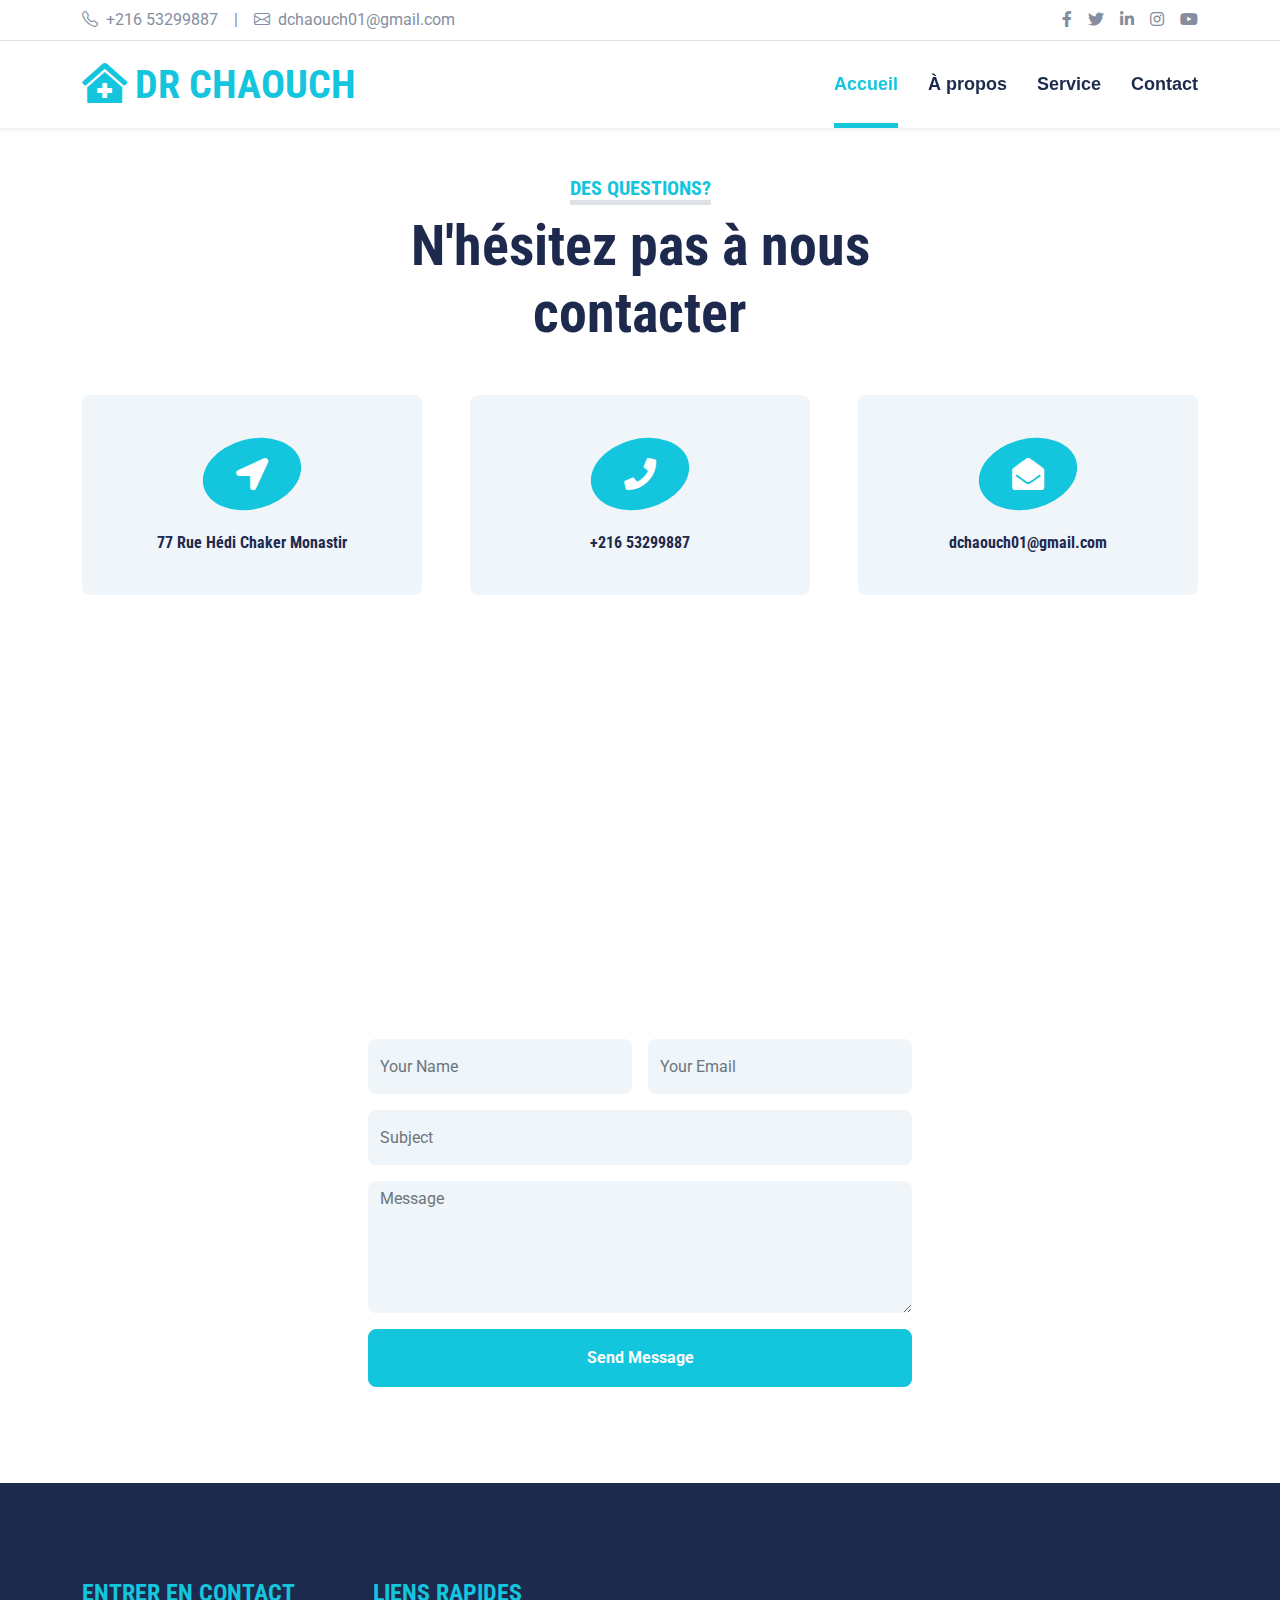
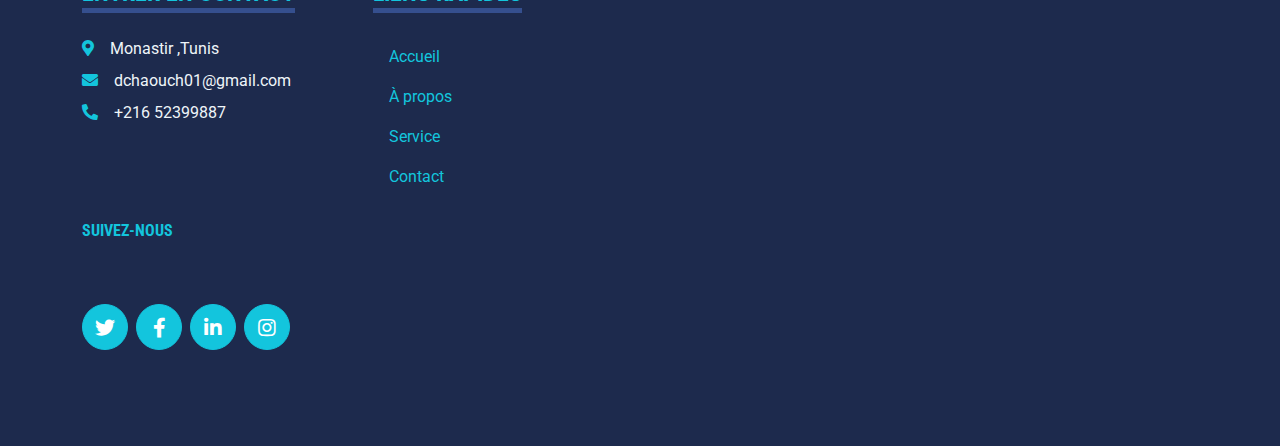
<file: contact.html>
<!DOCTYPE html>
<html lang="en">

<head>
    <meta charset="utf-8">
    <title>Contact</title>
    <meta content="width=device-width, initial-scale=1.0" name="viewport">
    <meta content="Free HTML Templates" name="keywords">
    <meta content="Free HTML Templates" name="description">

    <!-- Favicon -->
    <link href="img/favicon.ico" rel="icon">

    <!-- Google Web Fonts -->
    <link rel="preconnect" href="https://fonts.gstatic.com">
    <link href="https://fonts.googleapis.com/css2?family=Roboto+Condensed:wght@400;700&family=Roboto:wght@400;700&display=swap" rel="stylesheet">  

    <!-- Icon Font Stylesheet -->
    <link href="https://cdnjs.cloudflare.com/ajax/libs/font-awesome/5.15.0/css/all.min.css" rel="stylesheet">
    <link href="https://cdn.jsdelivr.net/npm/bootstrap-icons@1.4.1/font/bootstrap-icons.css" rel="stylesheet">

    <!-- Libraries Stylesheet -->
    <link href="lib/owlcarousel/assets/owl.carousel.min.css" rel="stylesheet">
    <link href="lib/tempusdominus/css/tempusdominus-bootstrap-4.min.css" rel="stylesheet" />

    <!-- Customized Bootstrap Stylesheet -->
    <link href="css/bootstrap.min.css" rel="stylesheet">

    <!-- Template Stylesheet -->
    <link href="css/style.css" rel="stylesheet">
</head>

<body>
     <!-- Topbar Start -->
     <div class="container-fluid py-2 border-bottom d-none d-lg-block">
        <div class="container">
            <div class="row">
                <div class="col-md-6 text-center text-lg-start mb-2 mb-lg-0">
                    <div class="d-inline-flex align-items-center">
                        <a class="text-decoration-none text-body pe-3" href=""><i class="bi bi-telephone me-2"></i>+216 53299887</a>
                        <span class="text-body">|</span>
                        <a class="text-decoration-none text-body px-3" href=""><i class="bi bi-envelope me-2"></i>dchaouch01@gmail.com</a>
                    </div>
                </div>
                <div class="col-md-6 text-center text-lg-end">
                    <div class="d-inline-flex align-items-center">
                        <a class="text-body px-2" href="">
                            <i class="fab fa-facebook-f"></i>
                        </a>
                        <a class="text-body px-2" href="">
                            <i class="fab fa-twitter"></i>
                        </a>
                        <a class="text-body px-2" href="">
                            <i class="fab fa-linkedin-in"></i>
                        </a>
                        <a class="text-body px-2" href="">
                            <i class="fab fa-instagram"></i>
                        </a>
                        <a class="text-body ps-2" href="">
                            <i class="fab fa-youtube"></i>
                        </a>
                    </div>
                </div>
            </div>
        </div>
    </div>
    <!-- Topbar End -->


    <!-- Navbar Start -->
    <div class="container-fluid sticky-top bg-white shadow-sm">
        <div class="container">
            <nav class="navbar navbar-expand-lg bg-white navbar-light py-3 py-lg-0">
                <a href="index.html" class="navbar-brand">
                    <h1 class="m-0 text-uppercase text-primary"><i class="fa fa-clinic-medical me-2"></i>DR CHAOUCH</h1>
                </a>
                <button class="navbar-toggler" type="button" data-bs-toggle="collapse" data-bs-target="#navbarCollapse">
                    <span class="navbar-toggler-icon"></span>
                </button>
                <div class="collapse navbar-collapse" id="navbarCollapse">
                    <div class="navbar-nav ms-auto py-0">
                        <a href="index.html" class="nav-item nav-link active">Accueil</a>
                        <a href="about.html" class="nav-item nav-link">À propos</a>
                        <a href="service.html" class="nav-item nav-link">Service</a>
                        <a href="contact.html" class="nav-item nav-link">Contact</a>
                    </div>
                </div>
            </nav>
        </div>
    </div>
    <!-- Navbar End -->



    <!-- Contact Start -->
    <div class="container-fluid pt-5">
        <div class="container">
            <div class="text-center mx-auto mb-5" style="max-width: 500px;">
                <h5 class="d-inline-block text-primary text-uppercase border-bottom border-5">DES QUESTIONS?</h5>
                <h1 class="display-4">N'hésitez pas à nous contacter</h1>
            </div>
            <div class="row g-5 mb-5">
                <div class="col-lg-4">
                    <div class="bg-light rounded d-flex flex-column align-items-center justify-content-center text-center" style="height: 200px;">
                        <div class="d-flex align-items-center justify-content-center bg-primary rounded-circle mb-4" style="width: 100px; height: 70px; transform: rotate(-15deg);">
                            <i class="fa fa-2x fa-location-arrow text-white" style="transform: rotate(15deg);"></i>
                        </div>
                        <h6 class="mb-0">77 Rue Hédi Chaker Monastir </h6>
                    </div>
                </div>
                <div class="col-lg-4">
                    <div class="bg-light rounded d-flex flex-column align-items-center justify-content-center text-center" style="height: 200px;">
                        <div class="d-flex align-items-center justify-content-center bg-primary rounded-circle mb-4" style="width: 100px; height: 70px; transform: rotate(-15deg);">
                            <i class="fa fa-2x fa-phone text-white" style="transform: rotate(15deg);"></i>
                        </div>
                        <h6 class="mb-0">+216 53299887</h6>
                    </div>
                </div>
                <div class="col-lg-4">
                    <div class="bg-light rounded d-flex flex-column align-items-center justify-content-center text-center" style="height: 200px;">
                        <div class="d-flex align-items-center justify-content-center bg-primary rounded-circle mb-4" style="width: 100px; height: 70px; transform: rotate(-15deg);">
                            <i class="fa fa-2x fa-envelope-open text-white" style="transform: rotate(15deg);"></i>
                        </div>
                        <h6 class="mb-0">dchaouch01@gmail.com</h6>
                    </div>
                </div>
            </div>
            <div class="row">
                <div class="col-12" style="height: 500px;">
                    <div class="position-relative h-100">
                        <iframe class="position-relative w-100 h-100"
                            src="https://www.google.com/maps/embed?pb=!1m18!1m12!1m3!1d103623.02470643344!2d10.606858690316361!3d35.74540879391383!2m3!1f0!2f0!3f0!3m2!1i1024!2i768!4f13.1!3m3!1m2!1s0x13020d04e7071ce3%3A0x9829d39a9565637f!2sMonastir!5e0!3m2!1sfr!2stn!4v1683109451902!5m2!1sfr!2stn"
                            frameborder="0" style="border:0;" allowfullscreen="" aria-hidden="false"
                            tabindex="0"></iframe>
                    </div>
                </div>
            </div>
            <div class="row justify-content-center position-relative" style="margin-top: -200px; z-index: 1;">
                <div class="col-lg-8">
                    <div class="bg-white rounded p-5 m-5 mb-0">
                        <form>
                            <div class="row g-3">
                                <div class="col-12 col-sm-6">
                                    <input type="text" class="form-control bg-light border-0" placeholder="Your Name" style="height: 55px;">
                                </div>
                                <div class="col-12 col-sm-6">
                                    <input type="email" class="form-control bg-light border-0" placeholder="Your Email" style="height: 55px;">
                                </div>
                                <div class="col-12">
                                    <input type="text" class="form-control bg-light border-0" placeholder="Subject" style="height: 55px;">
                                </div>
                                <div class="col-12">
                                    <textarea class="form-control bg-light border-0" rows="5" placeholder="Message"></textarea>
                                </div>
                                <div class="col-12">
                                    <button class="btn btn-primary w-100 py-3" type="submit">Send Message</button>
                                </div>
                            </div>
                        </form>
                    </div>
                </div>
            </div>
        </div>
    </div>
    <!-- Contact End -->


    <!-- Footer Start -->
    <div class="container-fluid bg-dark text-light mt-5 py-5">
        <div class="container py-5">
            <div class="row g-5">
                <div class="col-lg-3 col-md-6">
                    <h4 class="d-inline-block text-primary text-uppercase border-bottom border-5 border-secondary mb-4">ENTRER EN CONTACT</h4>
                    
                    <p class="mb-2"><i class="fa fa-map-marker-alt text-primary me-3"></i>Monastir ,Tunis</p>
                    <p class="mb-2"><i class="fa fa-envelope text-primary me-3"></i>dchaouch01@gmail.com</p>
                    <p class="mb-0"><i class="fa fa-phone-alt text-primary me-3"></i>+216 52399887</p>
                </div>
                <div class="col-lg-3 col-md-6">
                    <h4 class="d-inline-block text-primary text-uppercase border-bottom border-5 border-secondary mb-4">LIENS RAPIDES</h4>
                    <div class="d-flex flex-column justify-content-start">
                        <a href="index.html" class="nav-item nav-link active">Accueil</a>
                        <a href="about.html" class="nav-item nav-link">À propos</a>
                        <a href="service.html" class="nav-item nav-link">Service</a>
                        <a href="contact.html" class="nav-item nav-link">Contact</a>
                        
                    </div>
                    
                </div>
                
                
                    <h6 class="text-primary text-uppercase mt-4 mb-3">Suivez-nous</h6>
                    <div class="d-flex">
                        <a class="btn btn-lg btn-primary btn-lg-square rounded-circle me-2" href="#"><i class="fab fa-twitter"></i></a>
                        <a class="btn btn-lg btn-primary btn-lg-square rounded-circle me-2" href="#"><i class="fab fa-facebook-f"></i></a>
                        <a class="btn btn-lg btn-primary btn-lg-square rounded-circle me-2" href="#"><i class="fab fa-linkedin-in"></i></a>
                        <a class="btn btn-lg btn-primary btn-lg-square rounded-circle" href="#"><i class="fab fa-instagram"></i></a>
                    </div>
                </div>
            </div>
        </div>
    </div>
    
    </div>
    <!-- Footer End -->


    <!-- Back to Top -->
    <a href="#" class="btn btn-lg btn-primary btn-lg-square back-to-top"><i class="bi bi-arrow-up"></i></a>


    <!-- JavaScript Libraries -->
    <script src="https://code.jquery.com/jquery-3.4.1.min.js"></script>
    <script src="https://cdn.jsdelivr.net/npm/bootstrap@5.0.0/dist/js/bootstrap.bundle.min.js"></script>
    <script src="lib/easing/easing.min.js"></script>
    <script src="lib/waypoints/waypoints.min.js"></script>
    <script src="lib/owlcarousel/owl.carousel.min.js"></script>
    <script src="lib/tempusdominus/js/moment.min.js"></script>
    <script src="lib/tempusdominus/js/moment-timezone.min.js"></script>
    <script src="lib/tempusdominus/js/tempusdominus-bootstrap-4.min.js"></script>

    <!-- Template Javascript -->
    <script src="js/main.js"></script>
</body>

</html>
</file>
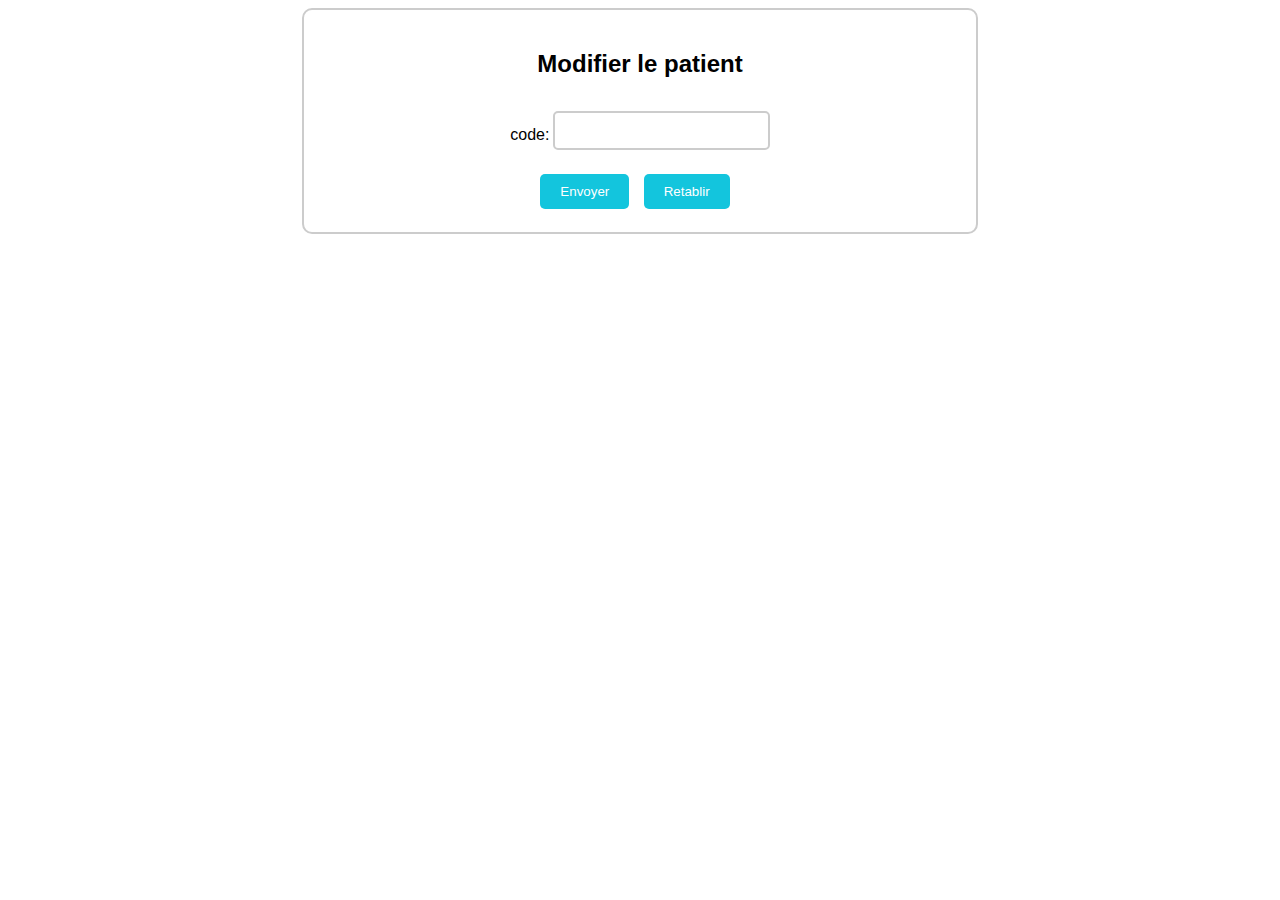
<file: maj.html>
<!DOCTYPE html>
<html lang="fr">
    <head>
        <meta charset="UTF-8">
        <title>formulaire</title>
<link rel="stylesheet" type="text/css" href="#">
<style>
    form {
  width: 50%;
  margin: auto;
  font-family: Arial, sans-serif;
  border: 2px solid #ccc;
  padding: 20px;
  border-radius: 10px;
}

h2 {
  text-align: center;
  margin-bottom: 30px;
}

table {
  margin: auto;
}

label {
  display: block;
  margin-bottom: 10px;
}

input[type="text"] {
  width: 100%;
  padding: 10px;
  border: 2px solid #ccc;
  border-radius: 5px;
  box-sizing: border-box;
  margin-bottom: 20px;
}

input[type="submit"],
input[type="reset"] {
  padding: 10px 20px;
  background-color: #13C5DD;
  color: #fff;
  border: none;
  border-radius: 5px;
  cursor: pointer;
  margin-right: 10px;
}

input[type="submit"]:hover,
input[type="reset"]:hover {
  background-color: #13C5DD;
}
</style>
       
    </head>
    <body>
    <form method="get" action="maj1.php" name="form1">
        <h2 align="center">Modifier le patient</h2>
       
        <table width="42%" align="center">
        <tr>
            <td><label>code:</label></td>
            <td><input type="text" size="30" name="code" /></td>
        </tr>


        <tr>
            <td colspan="2" align="center">
            <input type="submit" value="Envoyer" name="send"/>
            <input type="reset" value="Retablir" name="Effacer"/>
            </td>
        </tr>
    </table>
       
    </form>
    </body>
</html>
</file>
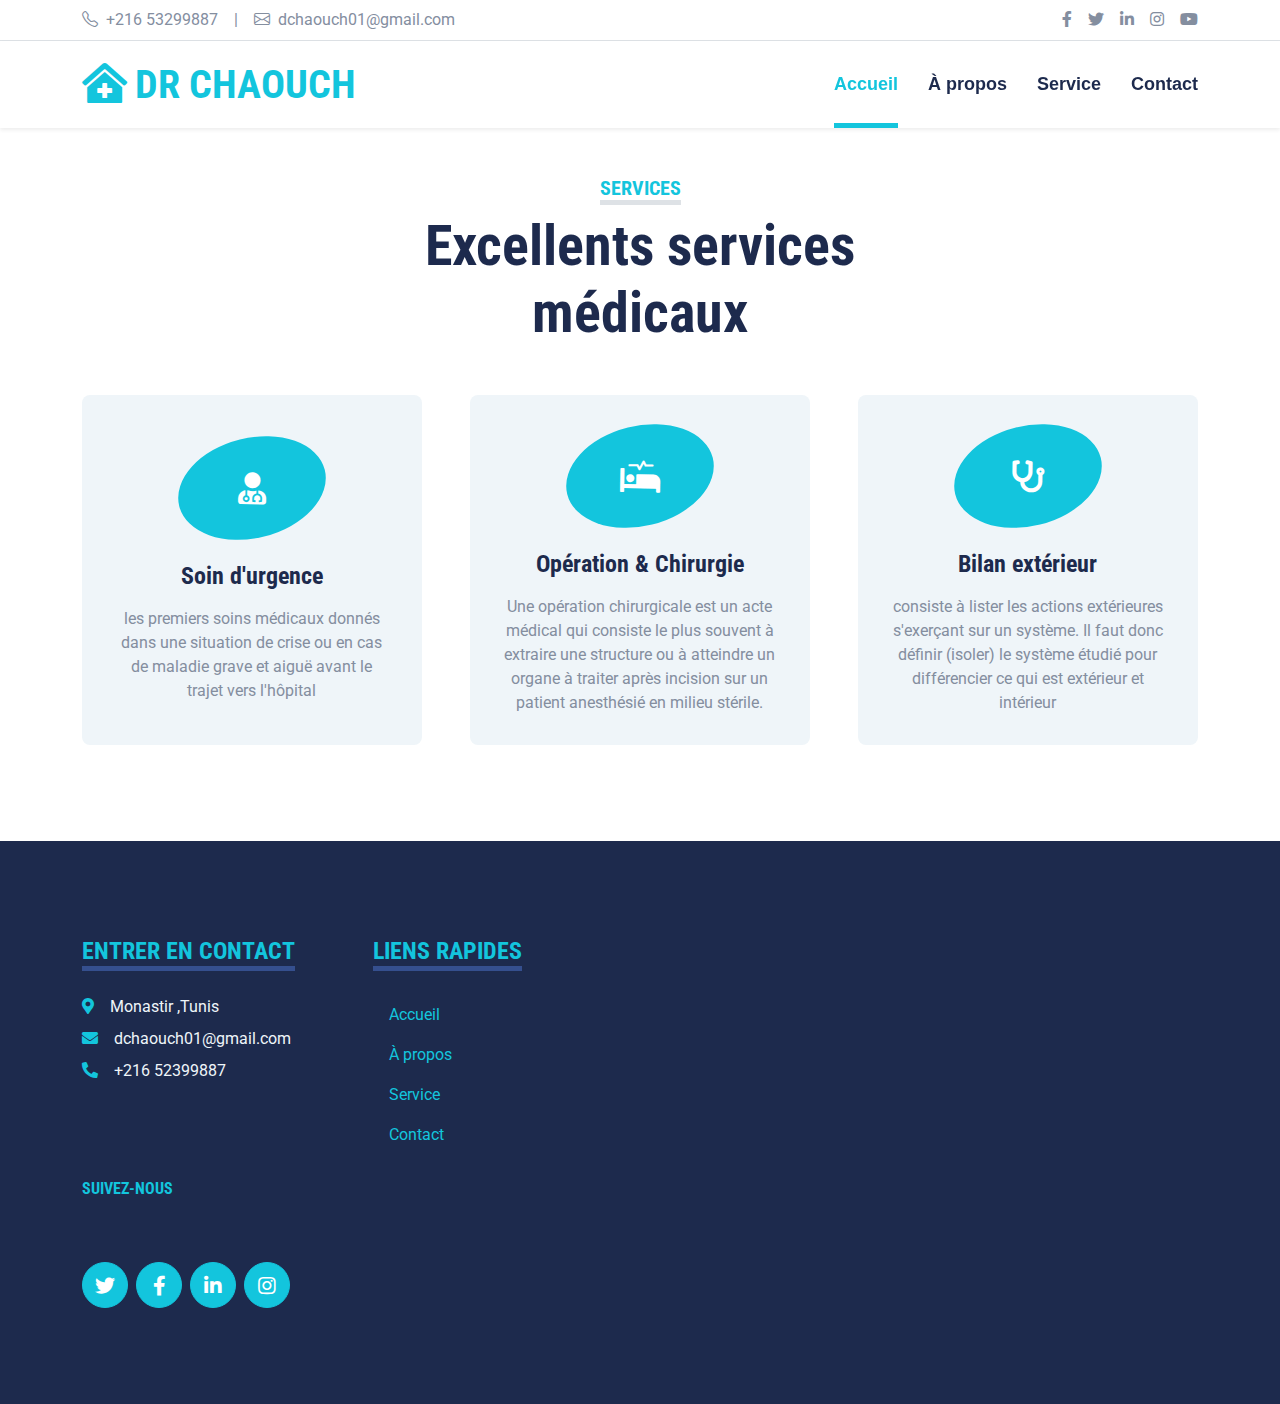
<file: service.html>
<!DOCTYPE html>
<html lang="en">

<head>
    <meta charset="utf-8">
    <title>Services</title>
    <meta content="width=device-width, initial-scale=1.0" name="viewport">
    <meta content="Free HTML Templates" name="keywords">
    <meta content="Free HTML Templates" name="description">

    <!-- Favicon -->
    <link href="img/favicon.ico" rel="icon">

    <!-- Google Web Fonts -->
    <link rel="preconnect" href="https://fonts.gstatic.com">
    <link href="https://fonts.googleapis.com/css2?family=Roboto+Condensed:wght@400;700&family=Roboto:wght@400;700&display=swap" rel="stylesheet">  

    <!-- Icon Font Stylesheet -->
    <link href="https://cdnjs.cloudflare.com/ajax/libs/font-awesome/5.15.0/css/all.min.css" rel="stylesheet">
    <link href="https://cdn.jsdelivr.net/npm/bootstrap-icons@1.4.1/font/bootstrap-icons.css" rel="stylesheet">

    <!-- Libraries Stylesheet -->
    <link href="lib/owlcarousel/assets/owl.carousel.min.css" rel="stylesheet">
    <link href="lib/tempusdominus/css/tempusdominus-bootstrap-4.min.css" rel="stylesheet" />

    <!-- Customized Bootstrap Stylesheet -->
    <link href="css/bootstrap.min.css" rel="stylesheet">

    <!-- Template Stylesheet -->
    <link href="css/style.css" rel="stylesheet">
</head>

<body>
     <!-- Topbar Start -->
     <div class="container-fluid py-2 border-bottom d-none d-lg-block">
        <div class="container">
            <div class="row">
                <div class="col-md-6 text-center text-lg-start mb-2 mb-lg-0">
                    <div class="d-inline-flex align-items-center">
                        <a class="text-decoration-none text-body pe-3" href=""><i class="bi bi-telephone me-2"></i>+216 53299887</a>
                        <span class="text-body">|</span>
                        <a class="text-decoration-none text-body px-3" href=""><i class="bi bi-envelope me-2"></i>dchaouch01@gmail.com</a>
                    </div>
                </div>
                <div class="col-md-6 text-center text-lg-end">
                    <div class="d-inline-flex align-items-center">
                        <a class="text-body px-2" href="">
                            <i class="fab fa-facebook-f"></i>
                        </a>
                        <a class="text-body px-2" href="">
                            <i class="fab fa-twitter"></i>
                        </a>
                        <a class="text-body px-2" href="">
                            <i class="fab fa-linkedin-in"></i>
                        </a>
                        <a class="text-body px-2" href="">
                            <i class="fab fa-instagram"></i>
                        </a>
                        <a class="text-body ps-2" href="">
                            <i class="fab fa-youtube"></i>
                        </a>
                    </div>
                </div>
            </div>
        </div>
    </div>
    <!-- Topbar End -->


    <!-- Navbar Start -->
    <div class="container-fluid sticky-top bg-white shadow-sm">
        <div class="container">
            <nav class="navbar navbar-expand-lg bg-white navbar-light py-3 py-lg-0">
                <a href="index.html" class="navbar-brand">
                    <h1 class="m-0 text-uppercase text-primary"><i class="fa fa-clinic-medical me-2"></i>DR CHAOUCH</h1>
                </a>
                <button class="navbar-toggler" type="button" data-bs-toggle="collapse" data-bs-target="#navbarCollapse">
                    <span class="navbar-toggler-icon"></span>
                </button>
                <div class="collapse navbar-collapse" id="navbarCollapse">
                    <div class="navbar-nav ms-auto py-0">
                        <a href="index.html" class="nav-item nav-link active">Accueil</a>
                        <a href="about.html" class="nav-item nav-link">À propos</a>
                        <a href="service.html" class="nav-item nav-link">Service</a>
                        <a href="contact.html" class="nav-item nav-link">Contact</a>
                    </div>
                </div>
            </nav>
        </div>
    </div>
    <!-- Navbar End -->

    

    <!-- Services Start -->
    <div class="container-fluid py-5">
        <div class="container">
            <div class="text-center mx-auto mb-5" style="max-width: 500px;">
                <h5 class="d-inline-block text-primary text-uppercase border-bottom border-5">Services</h5>
                <h1 class="display-4">Excellents services médicaux</h1>
            </div>
            <div class="row g-5">
                <div class="col-lg-4 col-md-6">
                    <div class="service-item bg-light rounded d-flex flex-column align-items-center justify-content-center text-center">
                        <div class="service-icon mb-4">
                            <i class="fa fa-2x fa-user-md text-white"></i>
                        </div>
                        <h4 class="mb-3">Soin d'urgence</h4>
                        <p class="m-0">les premiers soins médicaux donnés dans une situation de crise ou en cas de maladie grave et aiguë avant le trajet vers l'hôpital</p>
                        <a class="btn btn-lg btn-primary rounded-pill" href="">
                            <i class="bi bi-arrow-right"></i>
                        </a>
                    </div>
                </div>
                <div class="col-lg-4 col-md-6">
                    <div class="service-item bg-light rounded d-flex flex-column align-items-center justify-content-center text-center">
                        <div class="service-icon mb-4">
                            <i class="fa fa-2x fa-procedures text-white"></i>
                        </div>
                        <h4 class="mb-3">Opération & Chirurgie</h4>
                        <p class="m-0">Une opération chirurgicale est un acte médical qui consiste le plus souvent à extraire une structure ou à atteindre un organe à traiter après incision sur un patient anesthésié en milieu stérile.</p>
                        <a class="btn btn-lg btn-primary rounded-pill" href="">
                            <i class="bi bi-arrow-right"></i>
                        </a>
                    </div>
                </div>
                <div class="col-lg-4 col-md-6">
                    <div class="service-item bg-light rounded d-flex flex-column align-items-center justify-content-center text-center">
                        <div class="service-icon mb-4">
                            <i class="fa fa-2x fa-stethoscope text-white"></i>
                        </div>
                        <h4 class="mb-3">Bilan extérieur</h4>
                        <p class="m-0">consiste à lister les actions extérieures s'exerçant sur un système. Il faut donc définir (isoler) le système étudié pour différencier ce qui est extérieur et intérieur </p>
                        <a class="btn btn-lg btn-primary rounded-pill" href="">
                            <i class="bi bi-arrow-right"></i>
                        </a>
                    </div>
                </div>
                
                
                
            </div>
        </div>
    </div>
    <!-- Services End -->



   

    


    <!-- Footer Start -->
    <div class="container-fluid bg-dark text-light mt-5 py-5">
        <div class="container py-5">
            <div class="row g-5">
                <div class="col-lg-3 col-md-6">
                    <h4 class="d-inline-block text-primary text-uppercase border-bottom border-5 border-secondary mb-4">ENTRER EN CONTACT</h4>
                    
                    <p class="mb-2"><i class="fa fa-map-marker-alt text-primary me-3"></i>Monastir ,Tunis</p>
                    <p class="mb-2"><i class="fa fa-envelope text-primary me-3"></i>dchaouch01@gmail.com</p>
                    <p class="mb-0"><i class="fa fa-phone-alt text-primary me-3"></i>+216 52399887</p>
                </div>
                <div class="col-lg-3 col-md-6">
                    <h4 class="d-inline-block text-primary text-uppercase border-bottom border-5 border-secondary mb-4">LIENS RAPIDES</h4>
                    <div class="d-flex flex-column justify-content-start">
                        <a href="index.html" class="nav-item nav-link active">Accueil</a>
                        <a href="about.html" class="nav-item nav-link">À propos</a>
                        <a href="service.html" class="nav-item nav-link">Service</a>
                        <a href="contact.html" class="nav-item nav-link">Contact</a>
                    </div>
                </div>
                
                
                    <h6 class="text-primary text-uppercase mt-4 mb-3">Suivez-nous</h6>
                    <div class="d-flex">
                        <a class="btn btn-lg btn-primary btn-lg-square rounded-circle me-2" href="#"><i class="fab fa-twitter"></i></a>
                        <a class="btn btn-lg btn-primary btn-lg-square rounded-circle me-2" href="#"><i class="fab fa-facebook-f"></i></a>
                        <a class="btn btn-lg btn-primary btn-lg-square rounded-circle me-2" href="#"><i class="fab fa-linkedin-in"></i></a>
                        <a class="btn btn-lg btn-primary btn-lg-square rounded-circle" href="#"><i class="fab fa-instagram"></i></a>
                    </div>
                </div>
            </div>
        </div>
    </div>
    
    </div>
    <!-- Footer End -->


    <!-- Back to Top -->
    <a href="#" class="btn btn-lg btn-primary btn-lg-square back-to-top"><i class="bi bi-arrow-up"></i></a>


    <!-- JavaScript Libraries -->
    <script src="https://code.jquery.com/jquery-3.4.1.min.js"></script>
    <script src="https://cdn.jsdelivr.net/npm/bootstrap@5.0.0/dist/js/bootstrap.bundle.min.js"></script>
    <script src="lib/easing/easing.min.js"></script>
    <script src="lib/waypoints/waypoints.min.js"></script>
    <script src="lib/owlcarousel/owl.carousel.min.js"></script>
    <script src="lib/tempusdominus/js/moment.min.js"></script>
    <script src="lib/tempusdominus/js/moment-timezone.min.js"></script>
    <script src="lib/tempusdominus/js/tempusdominus-bootstrap-4.min.js"></script>

    <!-- Template Javascript -->
    <script src="js/main.js"></script>
</body>

</html>
</file>
<file: css/style.css>
/********** Template CSS **********/
:root {
    --primary: #13C5DD;
    --secondary: #354F8E;
    --light: #EFF5F9;
    --dark: #1D2A4D;
}

.btn {
    font-weight: 700;
    transition: .5s;
}

.btn:hover {
    -webkit-box-shadow: 0 8px 6px -6px #555555;
    -moz-box-shadow: 0 8px 6px -6px #555555;
    box-shadow: 0 8px 6px -6px #555555;
}

.btn-primary {
    color: #FFFFFF;
}

.btn-square {
    width: 36px;
    height: 36px;
}

.btn-sm-square {
    width: 28px;
    height: 28px;
}

.btn-lg-square {
    width: 46px;
    height: 46px;
}

.btn-square,
.btn-sm-square,
.btn-lg-square {
    padding-left: 0;
    padding-right: 0;
    text-align: center;
}

.back-to-top {
    position: fixed;
    display: none;
    right: 30px;
    bottom: 0;
    border-radius: 50% 50% 0 0;
    z-index: 99;
}

.navbar-light .navbar-nav .nav-link {
    font-family: 'Jost', sans-serif;
    position: relative;
    margin-left: 30px;
    padding: 30px 0;
    font-size: 18px;
    font-weight: 700;
    color: var(--dark);
    outline: none;
    transition: .5s;
}

.navbar-light .navbar-nav .nav-link:hover,
.navbar-light .navbar-nav .nav-link.active {
    color: var(--primary);
}

@media (min-width: 992px) {
    .navbar-light .navbar-nav .nav-link::before {
        position: absolute;
        content: "";
        width: 0;
        height: 5px;
        bottom: 0;
        left: 50%;
        background: var(--primary);
        transition: .5s;
    }

    .navbar-light .navbar-nav .nav-link:hover::before,
    .navbar-light .navbar-nav .nav-link.active::before {
        width: 100%;
        left: 0;
    }
}

@media (max-width: 991.98px) {
    .navbar-light .navbar-nav .nav-link  {
        margin-left: 0;
        padding: 10px 0;
    }
}

.hero-header {
    background: url(../img/hero.jpg) top right no-repeat;
    background-size: cover;
}

.service-item {
    position: relative;
    height: 350px;
    padding: 0 30px;
    transition: .5s;
}

.service-item .service-icon {
    width: 150px;
    height: 100px;
    display: flex;
    align-items: center;
    justify-content: center;
    background: var(--primary);
    border-radius: 50%;
    transform: rotate(-14deg);
}

.service-item .service-icon i {
    transform: rotate(15deg);
}

.service-item a.btn {
    position: absolute;
    width: 60px;
    bottom: -48px;
    left: 50%;
    margin-left: -30px;
    opacity: 0;
}

.service-item:hover a.btn {
    bottom: -24px;
    opacity: 1;
}

.price-carousel::after {
    position: absolute;
    content: "";
    width: 100%;
    height: 50%;
    bottom: 0;
    left: 0;
    background: var(--primary);
    border-radius: 8px 8px 50% 50%;
    z-index: -1;
}

.price-carousel .owl-nav {
    margin-top: 35px;
    width: 100%;
    text-align: center;
    display: flex;
    justify-content: center;
}

.price-carousel .owl-nav .owl-prev,
.price-carousel .owl-nav .owl-next{
    position: relative;
    margin: 0 5px;
    width: 45px;
    height: 45px;
    display: flex;
    align-items: center;
    justify-content: center;
    color: var(--primary);
    background: #FFFFFF;
    font-size: 22px;
    border-radius: 45px;
    transition: .5s;
}

.price-carousel .owl-nav .owl-prev:hover,
.price-carousel .owl-nav .owl-next:hover {
    color: var(--dark);
}

@media (min-width: 576px) {
    .team-item .row {
        height: 350px;
    }
}

.team-carousel .owl-nav {
    position: absolute;
    padding: 0 45px;
    width: 100%;
    height: 45px;
    top: calc(50% - 22.5px);
    left: 0;
    display: flex;
    justify-content: space-between;
}

.team-carousel .owl-nav .owl-prev,
.team-carousel .owl-nav .owl-next {
    position: relative;
    width: 45px;
    height: 45px;
    display: flex;
    align-items: center;
    justify-content: center;
    color: #FFFFFF;
    background: var(--primary);
    border-radius: 45px;
    font-size: 22px;
    transition: .5s;
}

.team-carousel .owl-nav .owl-prev:hover,
.team-carousel .owl-nav .owl-next:hover {
    background: var(--dark);
}

.testimonial-carousel .owl-dots {
    margin-top: 15px;
    display: flex;
    align-items: center;
    justify-content: center;
}

.testimonial-carousel .owl-dot {
    position: relative;
    display: inline-block;
    margin: 0 5px;
    width: 20px;
    height: 20px;
    background: var(--light);
    border: 2px solid var(--primary);
    border-radius: 20px;
    transition: .5s;
}

.testimonial-carousel .owl-dot.active {
    width: 40px;
    height: 40px;
    background: var(--primary);
}

.testimonial-carousel .owl-item img {
    width: 150px;
    height: 150px;
}
</file>
